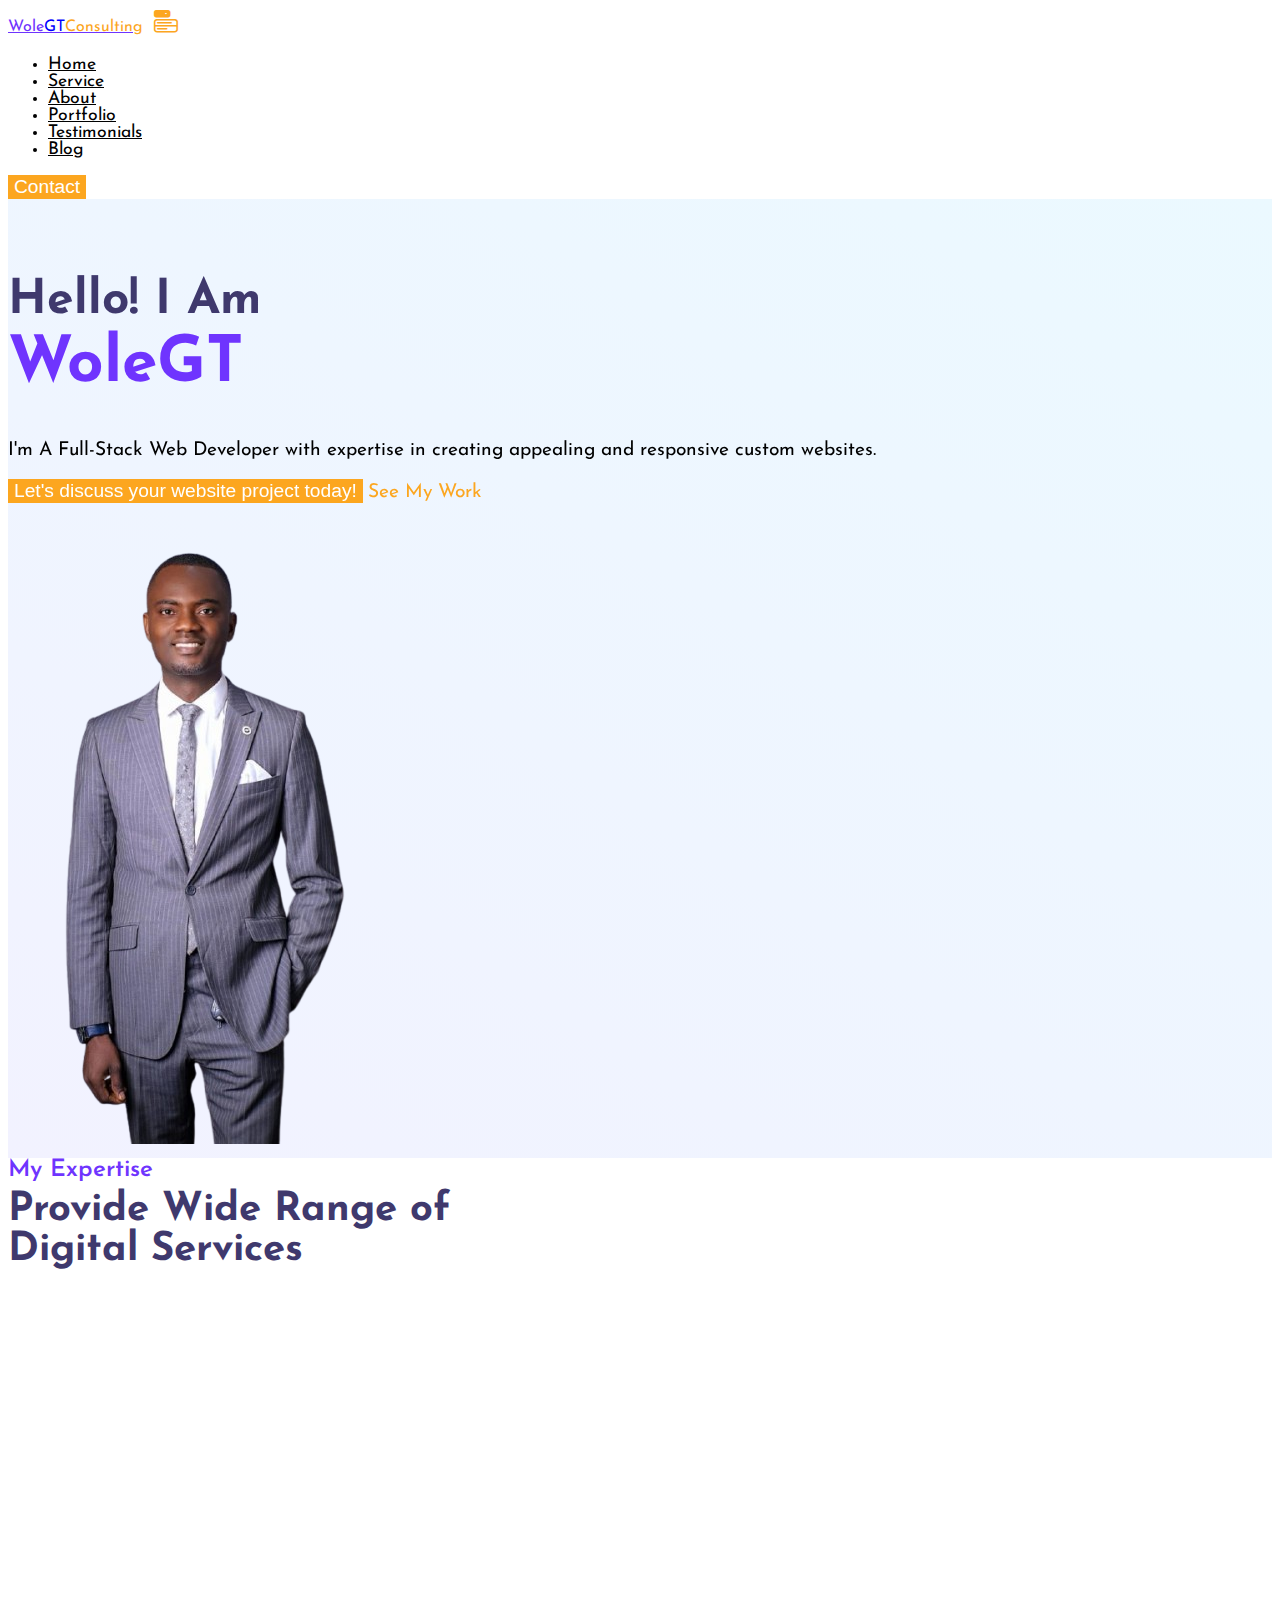
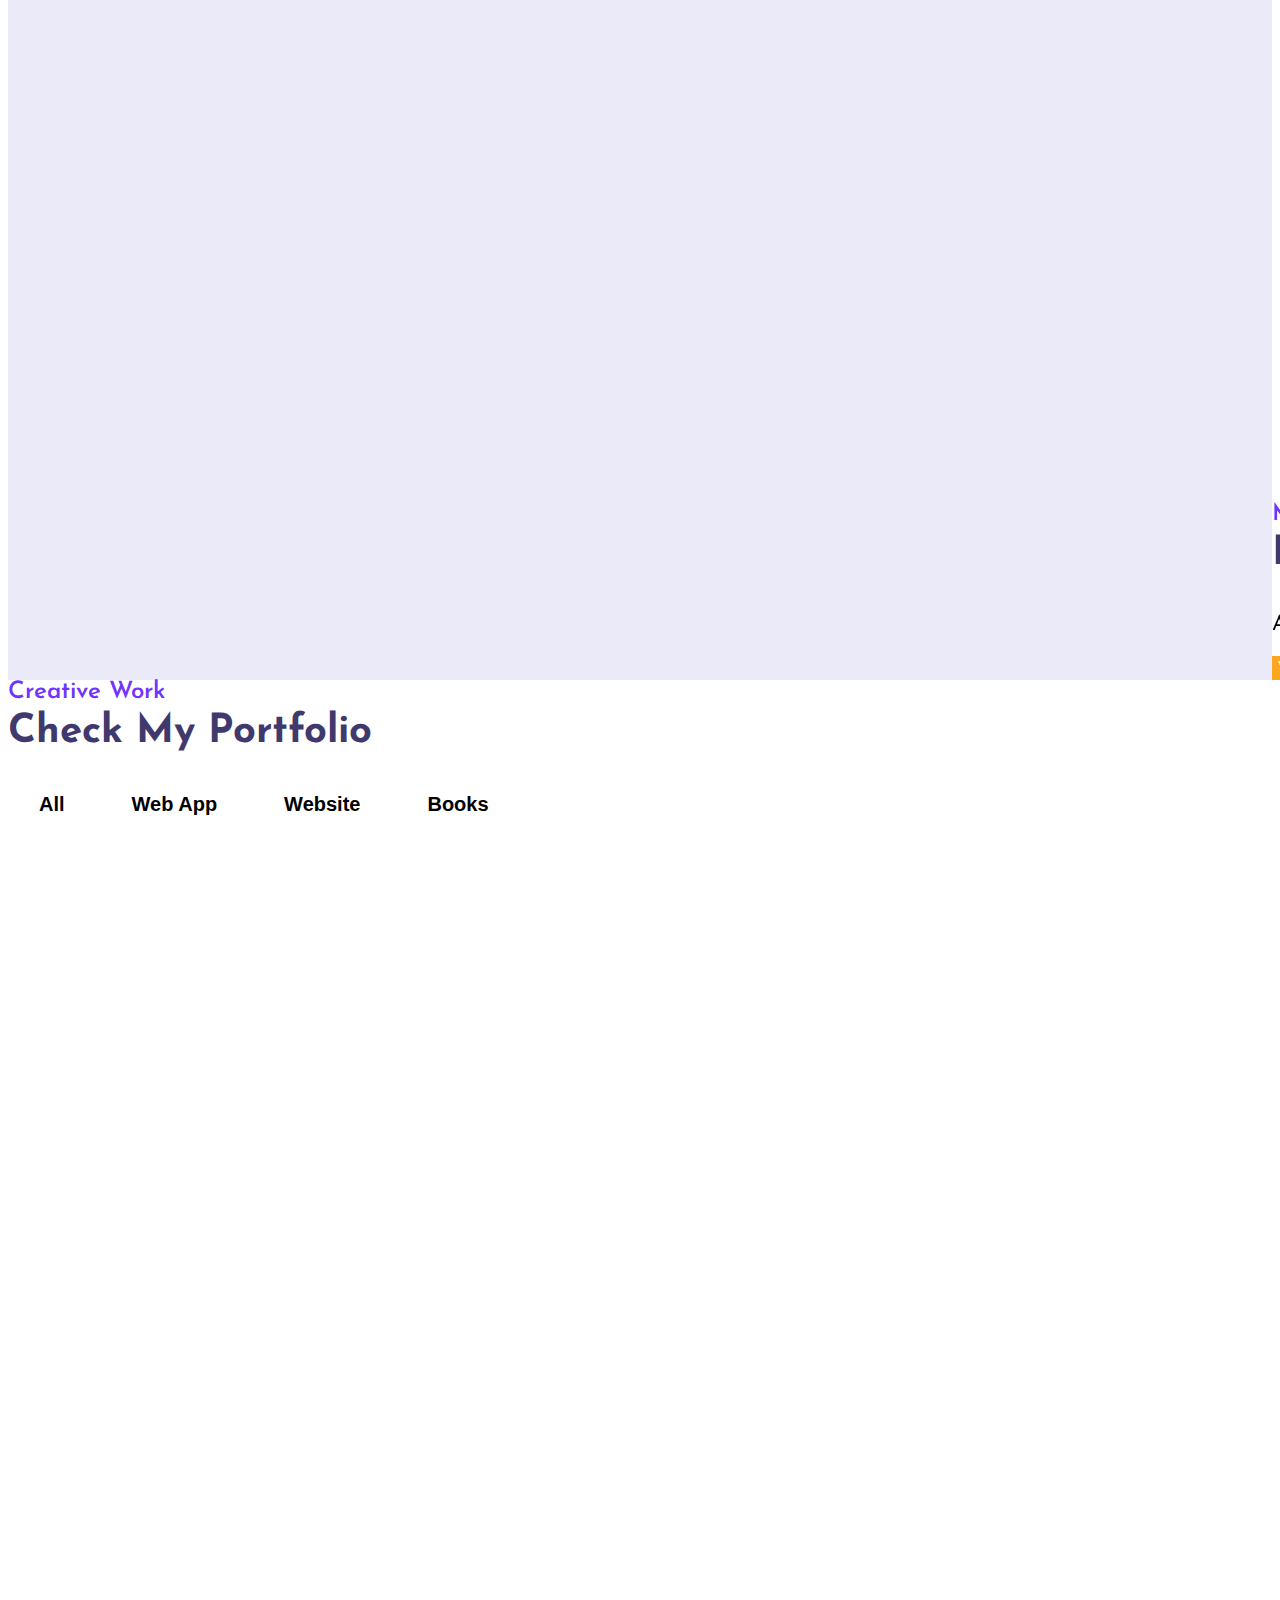
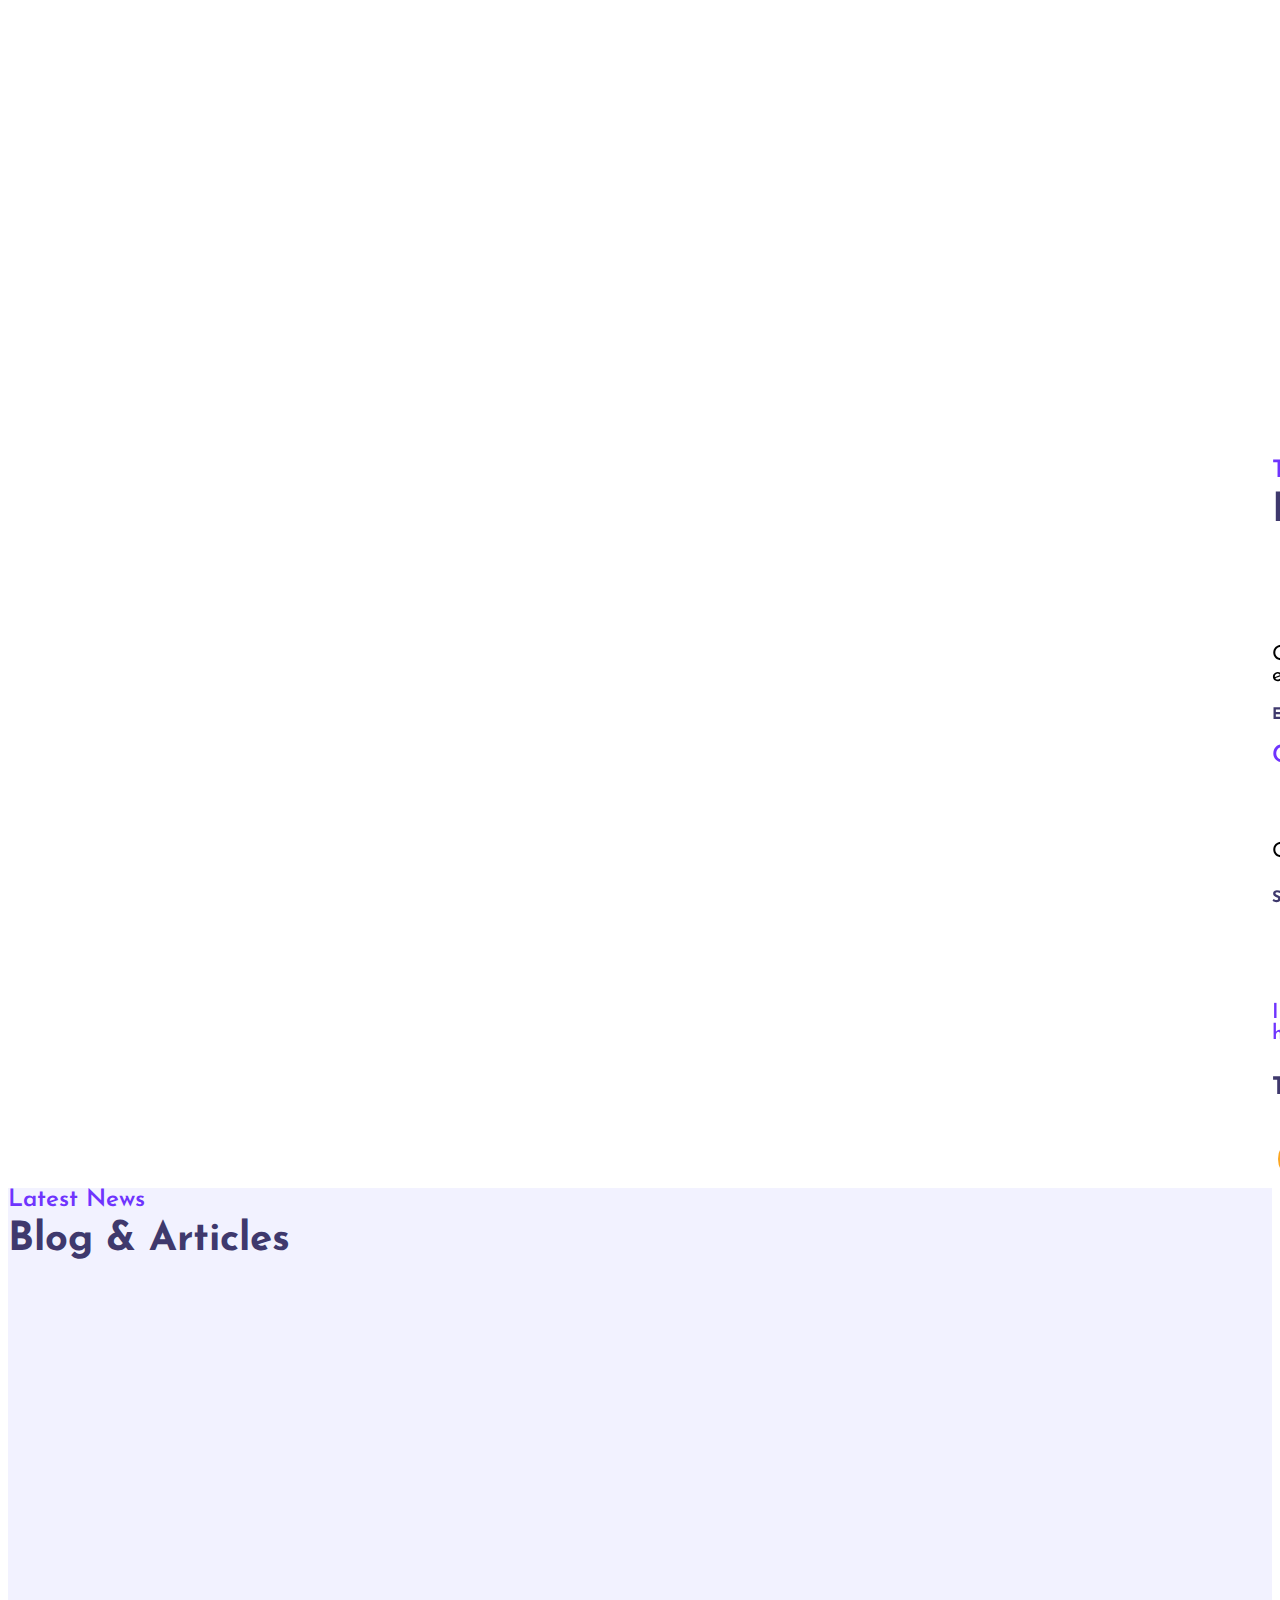
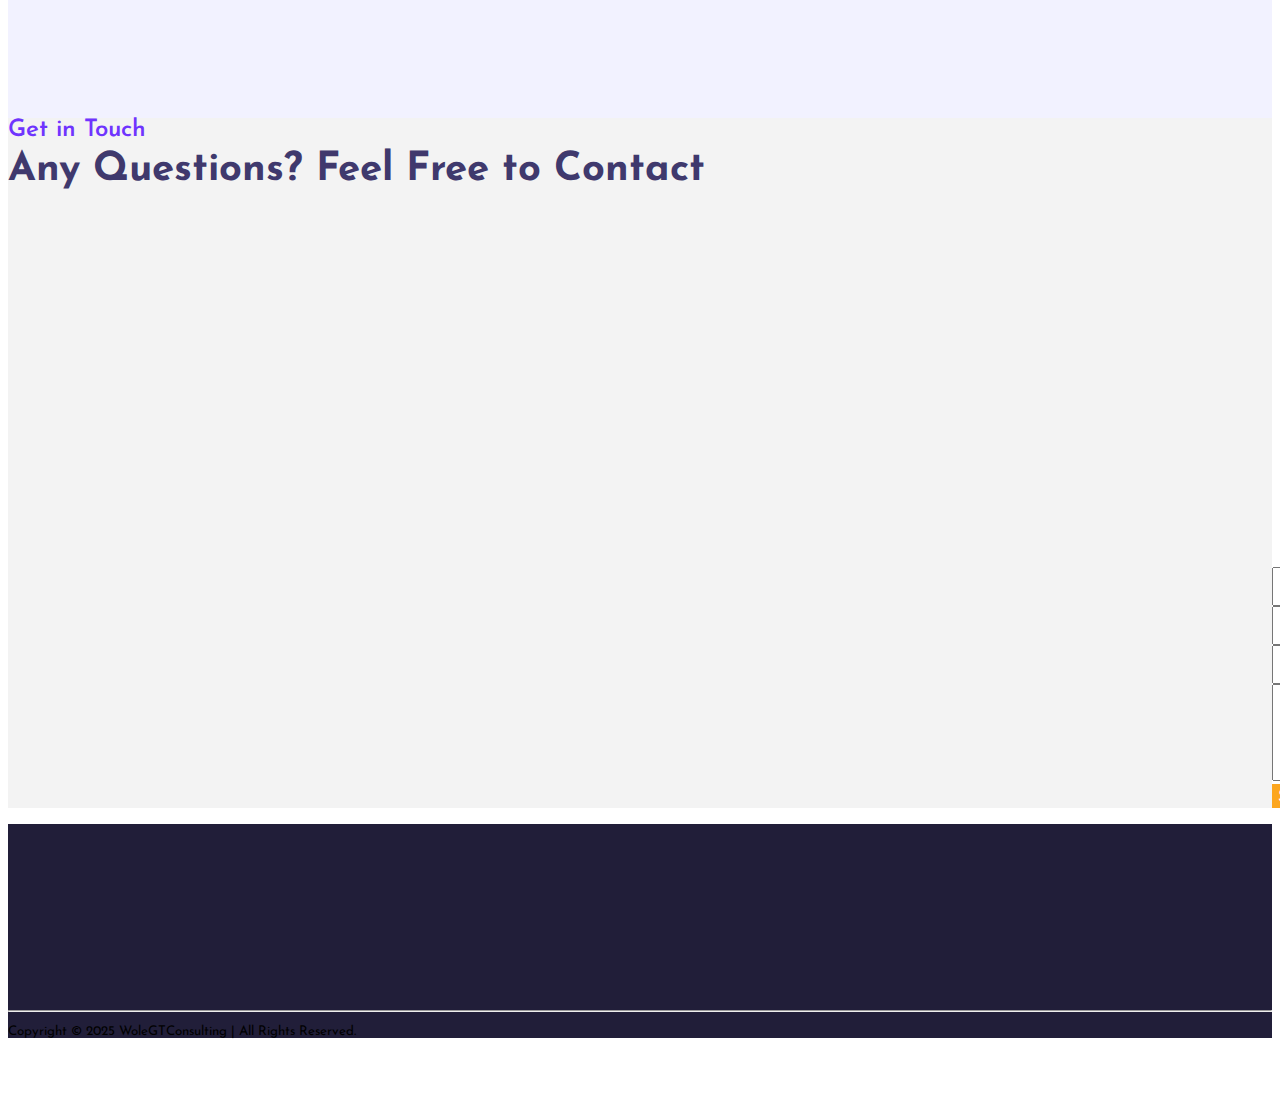
<file: index.html>
<!DOCTYPE html>
<html lang="en">
  <head>
    <meta charset="UTF-8" />
    <meta http-equiv="X-UA-Compatible" content="IE=edge" />
    <meta name="viewport" content="width=device-width, initial-scale=1.0" />
    <title>WoleGTConsulting</title>

    <!-- bootstrap css cdn link  -->
    <link
      href="https://cdn.jsdelivr.net/npm/bootstrap@5.2.3/dist/css/bootstrap.min.css"
      rel="stylesheet"
      integrity="sha384-rbsA2VBKQhggwzxH7pPCaAqO46MgnOM80zW1RWuH61DGLwZJEdK2Kadq2F9CUG65"
      crossorigin="anonymous"
    />

    <!-- custom css file -->
    <link rel="stylesheet" href="css/style.css" />

    <!-- google font link -->
    <link rel="preconnect" href="https://fonts.googleapis.com" />
    <link rel="preconnect" href="https://fonts.gstatic.com" crossorigin />
    <link
      href="https://fonts.googleapis.com/css2?family=Josefin+Sans:wght@300;400;500;600;700&display=swap"
      rel="stylesheet"
    />

    <!-- bootstrap icon cdn link  -->
    <link
      rel="stylesheet"
      href="https://cdn.jsdelivr.net/npm/bootstrap-icons@1.10.4/font/bootstrap-icons.css"
    />

    <!-- for adding animation to website we have use AOS library 
    AOS Library css file cdn link -->
    <link rel="stylesheet" href="https://unpkg.com/aos@next/dist/aos.css" />

    <!-- jquery cdn link  -->
    <script src="https://ajax.googleapis.com/ajax/libs/jquery/3.6.4/jquery.min.js"></script>
    
  </head>
  <body>
    <!-- navbar starts -->
    <nav
      id="navbar-top"
      class="navbar navbar-expand-lg navbar-light bg-white sticky-top"
    >
      <div class="container-fluid px-5">
        <a class="navbar-brand fw-bold fs-2" href="#" style="color: #6f34fe"
          >Wole<span style="color: blue;">GT</span><span style="color: #fca61f;">Consulting</span></a
        >
        <button
          class="nav-menu d-md-none"
          type="button"
          data-bs-toggle="collapse"
          data-bs-target="#navbarNav"
        >
          <i class="bi bi-menu-button-fill"></i>
        </button>
        <div
          class="collapse navbar-collapse justify-content-center"
          id="navbarNav"
        >
          <ul class="navbar-nav gap-4" style="font-size: 1.1rem">
            <li class="nav-item">
              <a class="nav-link" aria-current="page" href="#">Home</a>
            </li>
            <li class="nav-item">
              <a class="nav-link" href="#service">Service</a>
            </li>
            <li class="nav-item">
              <a class="nav-link" href="#about">About</a>
            </li>
            <li class="nav-item">
              <a class="nav-link" href="#portfolio">Portfolio</a>
            </li>
            <li class="nav-item">
              <a class="nav-link" href="#testimonial">Testimonials</a>
            </li>
            <li class="nav-item">
              <a class="nav-link" href="#blog">Blog</a>
            </li>
          </ul>
        </div>
        <button class="c-btn ms-4 py-2 px-4 rounded-pill d-none d-md-block"><a href="tel:+2348023653151" style="text-decoration: none; color: white;">Contact</a></button>
      
      </div>
    </nav>
    <!-- navbar ends here -->

    <!-- home section starts  -->
    <section class="home pt-5 pb-5" id="home">
      <div class="row justify-content-evenly align-middle">
        <!-- here data-aos is used for adding aos animation  -->
        
        <div class="col-10 col-md-6 text-center text-md-start" data-aos="slide-right">
          <h2 style="color: #3f396d">
            Hello! I Am <br /><span class="c-orange">WoleGT</span>
          </h2>
          <p class="text-muted">
            I'm A Full-Stack Web Developer with expertise in creating appealing and responsive custom websites.
            
          </p>
          <button class="c-btn h-btn mt-3 py-3 px-5 rounded-pill"><a href="tel:+2348023653151" style="text-decoration: none; color: white;">Let's discuss your website project today!</a>
          
          </button>
          <a href="" class="link ms-4 d-none">See My Work</a>
        </div>
        <div class="col-10 col-md-4 d-none d-md-block">
          <img src="images/WoleGT-image.png" class="img-fluid" alt="" />
          <!-- <img src="images/banner-01.webp" class="img-fluid" alt="" /> -->
        </div>
      </div>
      
    </section>
    <!-- home section ends here -->

    <!-- expertise section starts -->
    <section class="expertise mt-5" id="service">
      <div class="heading text-center">
        <small>My Expertise</small>
        <h3>
          Provide Wide Range of <br />
          Digital Services
        </h3>
      </div>
      <div class="row justify-content-evenly mt-5">
        <div class="col-10 col-md-4" data-aos="fade-up">
          <div class="service-card">
            <div class="img">
              <img
                src="images/service-icon1.png"
                class="w-25 img-fluid img"
                alt=""
              />
            </div>
            <div class="content mt-3">
              <h4>Web Design</h4>
              <p class="text-muted">
                Creation of websites and pages to reflect a company's brand and information and ensure a user-friendly experience.
              </p>
              <a href="https://en.wikipedia.org/wiki/Web_design" target="_blank"   class="link">Read More</a>
            </div>
          </div>
        </div>
        <div class="col-md-4 col-10" data-aos="fade-up">
          <div class="service-card">
            <div class="img">
              <img
                src="images/service-icon2.png"
                class="w-25 img-fluid img"
                alt=""
              />
            </div>
            <div class="content mt-3">
              <h4>Web Development</h4>
              <p class="text-muted">
                Creating, building, and maintaining websites and web applications that run online on a browser.
              </p>
              <a href="https://en.wikipedia.org/wiki/Web_development" target="_blank" class="link">Read More</a>
            </div>
          </div>
        </div>
        <div class="col-md-4 col-10" data-aos="fade-up">
          <div class="service-card">
            <div class="img">
              <img
                src="images/service-icon3.png"
                class="w-25 img-fluid img"
                alt=""
              />
            </div>
            <div class="content mt-3">
              <h4>Debugging</h4>
              <p class="text-muted">
                 Finding and fixing errors or bugs in the source code of applications that runs on the server-side.
              </p>
              <a href="https://en.wikipedia.org/wiki/Debugging"  target="_blank" class="link">Read More</a>
            </div>
          </div>
        </div>
      </div>
    </section>
    <!-- expertise section ends here -->

    <!-- skill section starts -->
    <section class="skill mt-5 py-5" id="about">
      <div class="row justify-content-evenly">
        <div class="col-10 col-md-5 skill-with-progress" data-aos="slide-right">
          <div class="row justify-content-evenly">
            <div class="col-10 col-md-6">
              <div class="progress-card ms-3 ms-md-0">
                <div class="circular-progress html-css">
                  <span class="progress-value html-progress">0%</span>
                </div>
                <br />
                <span class="text">HTML & CSS</span>
              </div>
            </div>
            <div class="col-10 col-md-6 mt-4 mt-md-0">
              <div class="progress-card ms-3 ms-md-0">
                <div class="circular-progress javascript">
                  <span class="progress-value javascript-progress">0%</span>
                </div>
                <br />
                <span class="text">JavaScript</span>
              </div>
            </div>
          </div>
          <div class="row justify-content-evenly mt-4">
            <div class="col-10 col-md-6">
              <div class="progress-card ms-3 ms-md-0">
                <div class="circular-progress php">
                  <span class="progress-value php-progress">0%</span>
                </div>
                <br />
                <span class="text">PHP</span>
              </div>
            </div>
            <div class="col-10 col-md-6 mt-4 mt-md-0">
              <div class="progress-card ms-3  ms-md-0">
                <div class="circular-progress reactjs">
                  <span class="progress-value reactjs-progress">0%</span>
                </div>
                <br>
                <span class="text">Laravel</span>
              </div>
            </div>
          </div>
        </div>
        <div class="col-10 col-md-5 skill-detail" data-aos="slide-left">
          <div class="heading mt-5 mt-md-3">
            <small>My skill set</small>
            <h3>Beautiful & Unique Digital Experiences</h3>
            <p class="text-muted">
              Am good at writing neat and readable codes to build dynamic and scalable Web Applications
            </p>
            <p class="text-muted">
              <!-- I can also use Word Press to create and design beautiful websites for E-commerce, Startups and Corporates.  -->
            </p>
            <button class="c-btn h-btn mt-3 py-3 px-5 rounded-pill">
              <!-- here download attribute is used for adding download functionality to button  -->
              <a href="images/Resume-Full Stack Developer.pdf" target="_blank" style="text-decoration: none; color: #fff;">View CV</a
              >
            </button>
          </div>
        </div>
      </div>
    </section>
    <!-- skill section end here -->

    <!-- portfolio section starts here -->
    <section class="portfolio" id="portfolio">
      <div class="heading text-center pt-5">
        <small>Creative Work</small>
        <h3>Check My Portfolio</h3>
      </div>

      <div id="myBtnContainer" class="text-center mt-4">
        <!-- here we will create custom attribute using data- for filtering -->
        <button class="filter-item" data-filter="all">All</button>
        <!-- <button class="filter-item" data-filter="game">Game</button> -->
        <button class="filter-item" data-filter="webapp">Web App</button>
        <button class="filter-item" data-filter="website">Website</button>
        <button class="filter-item" data-filter="brand">Books</button>
      </div>
      <div class="portfolio-body">
        <div class="row justify-content-evenly px-4">
          <div class="post col-md-4 game all col-10 mt-3 mt-md-0" data-aos="fade-up">
            <div class="card">
              <img src="images/CareAgencyWebsite-Landingpage.JPG" class="card-img-top" alt="..." />
              <div class="card-body text-center">
                <h4 class="card-title">Startups </h4>
                <span class="badge bg-secondary badge-pill">HTML&CSS</span>
                <span class="badge bg-secondary badge-pill">JavaScript</span>
                <span class="badge bg-secondary badge-pill mb-2">Care Agency </span
                ><br />
                <a href="https://www.nexthouseagenciesltd.co.uk/" class="link">Learn More</a>
              </div>
            </div>
          </div>
          <div class="post col-md-4 website all col-10 mt-3 mt-md-0" data-aos="fade-up">
            <div class="card">
              <img
                src="images/TravelWebsite-LandingPage.png" class="card-img-top" alt="..."  height="310" />
              <div class="card-body text-center">
                <h4 class="card-title">Corporate Website </h4>
                <span class="badge bg-secondary badge-pill">HTML&CSS</span>
                <span class="badge bg-secondary badge-pill">Laravel</span>
                <span class="badge bg-secondary badge-pill mb-2">Travel Consultant </span
                ><br />
                <a href="https://www.spicytravelsntour.com/" target="_blank"
                class="read-more-btn link">
                Learn More</a>
              </div>
            </div>
          </div>
          <div class="post col-md-4 webapp all col-10 mt-3 mt-md-0" data-aos="fade-up">
            <div class="card">
              <img src="images/PersonalWebsite-LandingPage.JPG" class="card-img-top" alt="..." />
              <div class="card-body text-center">
                <h4 class="card-title">Personal Website</h4>
                <span class="badge bg-secondary badge-pill">HTML&CSS</span>
                <span class="badge bg-secondary badge-pill">JavaScript</span>
                <span class="badge bg-secondary badge-pill mb-2">Book Author</span
                ><br />
                <a href="https://www.theolayemipaul.com.ng" class="read-more-btn link">Learn More</a>
              </div>
            </div>
          </div>
        </div>
        <div class="row justify-content-evenly mt-4 px-4">
          <div class="post col-md-4 game all col-10 mt-3 mt-md-0" data-aos="fade-up">
            <div class="card">
              <img src="./images/IMG_20241230_093224_754.jpg" class="card-img-top" alt="..." height="330" >
              <div class="card-body text-center">
                <h4 class="card-title">Books</h4>
                <span class="badge bg-secondary badge-pill"> Authored </span>
                <span class="badge bg-secondary badge-pill">Christian Life</span>
                <span class="badge bg-secondary badge-pill mb-2">Books</span
                ><br />
                <a href="books.html" 
                target="_blank"    
                class="read-more-btn link">
                Read more 
                </a>
              </div>
            </div>
          </div>
          <div class="post col-md-4 website all col-10 mt-3 mt-md-0" data-aos="fade-up">
            <div class="card">
              <img src="images/NGOWebsite.png" class="card-img-top" alt="..."  height="310" />
              <div class="card-body text-center">
                <h4 class="card-title">NGO Website </h4>
                <span class="badge bg-secondary badge-pill">PHP/Laravel </span>
                <span class="badge bg-secondary badge-pill">JavaScript</span>
                <span class="badge bg-secondary badge-pill mb-2">Website </span
                ><br />
                <a href="https://easeneurocare.org/" class="read-more-btn link">Learn More</a>
              </div>
            </div>
          </div>
          <div class="post col-md-4 all col-10 mt-3 mt-md-0" data-aos="fade-up">
            <div class="card">
              <img
                src="images/book-2.jpg"
                class="card-img-top"  height="330"
                alt="..."
              />
              <div class="card-body text-center">
                <h4 class="card-title">Books</h4>
                <span class="badge bg-secondary badge-pill">Authored</span>
                <span class="badge bg-secondary badge-pill">Spiritual Growth</span>
                <span class="badge bg-secondary badge-pill mb-2">Books</span
                ><br />
                <a href="books.html" 
                target="_blank" 
                class="read-more-btn link">
                Read More
                </a>
              </div>
            </div>
          </div>
        </div>
      </div>
    </section>
    <!-- portfolio section ends here -->

    <!-- testimonial section starts  -->
    <section class="testimonial mt-5 pt-5" id="testimonial">
      <div class="row justify-content-evenly">
        <div class="col-md-4 col-10" data-aos="slide-right">
          <img src="images/testimonials-img2.jpg" class="img-fluid" alt="" />
        </div>
        <div class="col-md-6 col-10 mt-5" data-aos="slide-left">
          <div class="heading">
            <small>Testimonials</small>
            <h3>Happy Clients Feedback</h3>
            <!-- here we will use carousel element from bootstrap -->
            <div
              id="carouselExampleControls"
              class="carousel slide"
              data-bs-ride="carousel" >
              <div class="carousel-inner">
                <div class="carousel-item active">
                  <div class="row justify-content-evenly">
                    <div class="col-2 text-center">
                      <i class="bi bi-quote"></i>
                    </div>
                    <div class="col-10">
                      <p class="text-muted">
                        Our business is a start up and we needed penetration through online presence. WoleGTConsulting came through and exceeded our expectations. Now we are getting Orders booked on our Website
                      </p>
                      <h4>Ehis Esele</h4>
                      <small class="fs-6 text-muted">CEO Hapilicious Services </small>
                    </div>
                  </div>
                </div>

                <div class="carousel-item">
                  <div class="row justify-content-evenly">
                    <div class="col-2 text-center">
                      <i class="bi bi-quote"></i>
                    </div>
                    <div class="col-10">
                      <p class="text-muted">
                        
                      Our Company's website was developed by WoleGTConsulting and it was a job well done i must say.
                      </p>
                      <h4>Spicy Kenny
                      <small class="fs-6 text-muted">CEO Spicy Travels n Tour Ltd
                    </div>
                  </div>
                </div>
                <div class="carousel-item">
                  <div class="row justify-content-evenly">
                    <div class="col-2 text-center">
                      <i class="bi bi-quote"></i>
                    </div>
                    <div class="col-10">
                      <p class="text-muted">
                        I consulted WoleGTConsulting to handle my
                        business website project, even though am far away in the UK. I have confidence in
                        his skills and ability to covert the skills to solution which is exactly what he did.Kudos!. 
                      </p>
                      <h4>Tunde Tunmbi
                      <small class="fs-6 text-muted">CEO NextHouse Agencies </small>
                    </div>
                  </div>
                </div>
              </div>
              <button
                class="nextprev-btn rounded-pill prev-btn"
                type="button"
                data-bs-target="#carouselExampleControls"
                data-bs-slide="prev"
              >
                <i class="bi bi-arrow-left-circle-fill prev"></i>
                <span class="visually-hidden">Previous</span>
              </button>
              <button
                class="nextprev-btn rounded-pill next-btn"
                type="button"
                data-bs-target="#carouselExampleControls"
                data-bs-slide="next"
              >
                <i class="bi bi-arrow-right-circle-fill next"></i>
                <span class="visually-hidden">Next</span>
              </button>
            </div>
          </div>
        </div>
      </div>
    </section>
    <!-- testimonial ends here -->

    <!-- blog section starts -->
    <section class="blog mt-5 pb-5" id="blog">
      <div class="heading text-center pt-5">
        <small>Latest News</small>
        <h3>Blog & Articles</h3>
      </div>
      <div class="row justify-content-evenly px-4 mt-4" data-aos="fade-up">
        <div class="blogpost col-md-4 col-10 mt-2 mt-md-0 game all">
          <div class="card">
            <img
              src="images/Website.PNG"
              class="card-img-top rounded-4"
              alt="..."
            />
            <div class="card-body px-4">
              <small>By Wole George-Taylor</small
              ><span class="ms-3">Nov 4, 2024</span>
              <h4 class="card-title">
                <a href="">Corporate Website</a>
              </h4>
              <p class="text-muted">
                A website is essential for offering social proof and establishing business credibility.
                WoleGTConsulting developed this Business Website using Laravel for the back end Logic and Applications while
                 HTML,CSS,Tailwind and JavaScript used for the front end. 
                 Some of the functionality includes customized Consultation Booking page with an easy pop up of payment account details after appointment is successfully saved in the database.
              </p>
              <a href="#" class="read-more-btn link" data-bs-toggle="modal" data-bs-target="#exampleModal1">Read More</a>
            </div>
          </div>
        </div>
        <div class="blogpost col-md-4 col-10 mt-5 mt-md-0 website all">
          <div class="card">
            <img
              src="images/currency-converter.png" height="250"
              class="card-img-top rounded-4"
              alt="..."
            />
            <div class="card-body px-4">
              <small>By Wole George-Taylor</small
              ><span class="ms-3">Dec 6, 2024</span>
              <h4 class="card-title">
                <a href="">Web Application</a>
              </h4>
              <p class="text-muted">
                Web application, also known as Traditional Web application and Multi-page web application, is an interactive feel-like app built on a website that users can access from browsers and perform actions online. A web application can be stored directly on a browser without downloading. Each web application has a client-side and back-end built by different web development technologies. 
              </p>
              <a href="#" class="read-more-btn link" data-bs-toggle="modal" data-bs-target="#exampleModal2">Read More</a>
            </div>
          </div>
        </div>
        <div class="blogpost col-md-4 col-10 mt-5 mt-md-0 webapp all">
          <div class="card">
            <img
              src="images/backend development.png" height="250"
              class="card-img-top rounded-4"
              alt="..."
            />
            <div class="card-body px-4">
              <small>By Wole George-Taylor</small
              ><span class="ms-3">Jan 2, 2025 </span>
              <h4 class="card-title">
                <a href="">Back-End Development</a>
              </h4>
              <p class="text-muted">
                Web development activities that are done at the back end of programs are referred to as back end development. Back-end development covers server-side web application logic and integration and activities, like writing APIs, creating libraries, and working with system components instead of frontend development, which focuses on customer-facing services and programs.
              </p>
              <a href="#" class="read-more-btn link" data-bs-toggle="modal" data-bs-target="#exampleModal3">Read More</a>
            </div>
          </div>
        </div>
        <!-- here we will make modals if Read more link is clicked the modal will popup -->
        <div class="modal fade" id="exampleModal1" tabindex="-1" aria-labelledby="exampleModalLabel" aria-hidden="true">
          <div class="modal-dialog">
            <div class="modal-content">
              
                <button type="button" class="btn-c rounded-pill" data-bs-dismiss="modal"><i class="bi bi-x-circle-fill"></i></button>
              
              <div class="modal-body px-4">
                <div class="img">
                  <img src="images/Website.PNG" class="img-fluid" alt="">
                </div>
                <div class="content mt-3">
                  <small>By Wole George-Taylor</small
                    ><span class="text-muted ms-2">Nov 4,2024</span>
                  <h4 class="card-title mt-3">Corporate Website</h4>
                  <div class="social-links mt-4">
                   <a href="" target="_blank" style="text-decoration: #3f396d;">www.spicytravelsntour.com</a> 
                      <!-- <button href="" class="rounded-pill dribble">
                        <i class="bi bi-twitter"></i>
                      </button>
                      <button href="" class="rounded-pill whatsapp">
                        <i class="bi bi-whatsapp"></i>
                      </button>
                      <button href="" class="rounded-pill behance">
                        <i class="bi bi-linkedin"></i>
                      </button> -->
                  </div>
                  <p class="text-muted mt-3">Creating a business website is an impactful step that requires careful technology considerations. The framework behind your website significantly influences its capabilities and success. Laravel stands out as an exceptional choice in the complex web development landscape. 
<br>What is Laravel Development?
Laravel is a robust and elegant PHP web application framework that follows the Model-View-Controller (MVC) architectural paradigm for buidling modern, robust and scalable corporate Websites.
                  </p>
                </div>
              </div>
              <div class="heading px-2">
                <h3 class="fs-3 ms-3">Leave A Comment</h3>
              </div>
              <form action="https://getform.io/f/bkkyyyqb" method="POST">
              <div class="contact-form ms-3 mt-3 pb-4 px-2">
                <div class="mb-3">
                  <input
                    type="text"
                    name="name"
                    class="form-control"
                    id="exampleFormControlInput1"
                    placeholder="Name"
                  />
                </div>
                <div class="mb-3">
                  <input
                    type="email"
                    name="email"
                    class="form-control"
                    id="exampleFormControlInput1"
                    placeholder="E-mail"
                  />
                </div>
                <div class="mb-3">
                  <input
                    type="text"
                    name="phone number"
                    class="form-control"
                    id="exampleFormControlInput1"
                    placeholder="Mobile No."
                  />
                </div>
                <div class="mb-3">
                  <textarea
                    class="form-control"
                    name="message"
                    id="exampleFormControlTextarea1"
                    placeholder="Message"
                    rows="5"
                  ></textarea>
                </div>
                <button class="c-btn h-btn mt-3 py-2 px-4 rounded-pill">
                  Submit
                </button>
              </div>
            </form>
              
            </div>
          </div>
        </div>
        <div class="modal fade" id="exampleModal2" tabindex="-1" aria-labelledby="exampleModalLabel" aria-hidden="true">
          <div class="modal-dialog">
            <div class="modal-content">
              
                <button type="button" class="btn-c rounded-pill" data-bs-dismiss="modal"><i class="bi bi-x-circle-fill"></i></button>
              
              <div class="modal-body px-4">
                <div class="img">
                  <img src="images/currency-converter.png" class="img-fluid" alt="">
                </div>
                <div class="content mt-3">
                  <small>By Wole George-Taylor</small
                    ><span class="text-muted ms-2 ms-md-0"> Dec 6, 2024</span>
                  <h4 class="card-title mt-3">Web Application</h4>
                  <div class="social-links mt-4">
                      <!-- <button href="" class="rounded-pill dribble">
                        <i class="bi bi-dribbble"></i>
                      </button>
                      <button href="" class="rounded-pill whatsapp">
                        <i class="bi bi-whatsapp"></i>
                      </button>
                      <button href="" class="rounded-pill behance">
                        <i class="bi bi-behance"></i>
                      </button> -->
                  </div>
                  <p class="text-muted mt-3">Examples of web applications: <br>
                    Online forms; <br>
                    Virtual shopping carts; <br>
                    Payment submission; <br>
                    Spreadsheets; <br>
                    File conversion; <br>
                    File scanning; <br>
                    Email programs like Gmail, Yahoo; <br>
                    Google applications: Google Docs, Google Slides, Google Drive, etc.; <br>
                    Social networks: Twitter, Facebook, Instagram. .</p>
                </div>
              </div>
              <div class="heading px-2">
                <h3 class="fs-3 ms-3">Leave A Comment</h3>
              </div>
              <form action="https://getform.io/f/bkkyyyqb" method="POST">
              <div class="contact-form ms-3 mt-3 pb-4 px-2">
                <div class="mb-3">
                  <input
                    type="text"
                    name="name"
                    class="form-control"
                    id="exampleFormControlInput1"
                    placeholder="Name"
                  />
                </div>
                <div class="mb-3">
                  <input
                    type="email"
                    name="email"
                    class="form-control"
                    id="exampleFormControlInput1"
                    placeholder="E-mail"
                  />
                </div>
                <div class="mb-3">
                  <input
                    type="text"
                    name="phone number"
                    class="form-control"
                    id="exampleFormControlInput1"
                    placeholder="Mobile No."
                  />
                </div>
                <div class="mb-3">
                  <textarea
                    class="form-control"
                    name="message"
                    id="exampleFormControlTextarea1"
                    placeholder="Message"
                    rows="5"
                  ></textarea>
                </div>
                <button class="c-btn h-btn mt-3 py-2 px-4 rounded-pill">
                  Submit
                </button>
              </div>
              </form>
            </div>
          </div>
        </div>
        <div class="modal fade" id="exampleModal3" tabindex="-1" aria-labelledby="exampleModalLabel" aria-hidden="true">
          <div class="modal-dialog">
            <div class="modal-content">
              
                <button type="button" class="btn-c rounded-pill" data-bs-dismiss="modal"><i class="bi bi-x-circle-fill"></i></button>
              
              <div class="modal-body px-4">
                <div class="img">
                  <img src="images/backend development.png" class="img-fluid" alt="">
                </div>
                <div class="content mt-3">
                  <small>By Wole George-Taylor</small
                    ><span class="text-muted ms-2 ms-md-0">Jan 2, 2025</span>
                  <h4 class="card-title mt-3">Back-End Development</h4>
                  <div class="social-links mt-4">
                      <!-- <button href="" class="rounded-pill dribble">
                        <i class="bi bi-dribbble"></i>
                      </button>
                      <button href="" class="rounded-pill whatsapp">
                        <i class="bi bi-whatsapp"></i>
                      </button>
                      <button href="" class="rounded-pill behance">
                        <i class="bi bi-behance"></i>
                      </button> -->
                  </div>
                  <p class="text-muted mt-3">Backend developers build code that allows a database and an application to communicate with one another.Backend developers take care and maintain the back-end of a website, Including databases, servers, and apps, and they control what you don't see.
                    <br> Some of the skills needed to be a successful backend developer include; Python, Laravel, PHP, SQL, Git, HTML, CSS, JavaScript and Communication 
                  </p>
                </div>
              </div>
              <div class="heading px-2">
                <h3 class="fs-3 ms-3">Leave A Comment</h3>
              </div>
              <form action="https://getform.io/f/bkkyyyqb" method="POST">
              <div class="contact-form ms-3 mt-3 pb-4 px-2">
                <div class="mb-3">
                  <input
                    type="text"
                    name="name"
                    class="form-control"
                    id="exampleFormControlInput1"
                    placeholder="Name"
                  />
                </div>
                <div class="mb-3">
                  <input
                    type="email"
                    name="email"
                    class="form-control"
                    id="exampleFormControlInput1"
                    placeholder="E-mail"
                  />
                </div>
                <div class="mb-3">
                  <input
                    type="text"
                    name="phone number"
                    class="form-control"
                    id="exampleFormControlInput1"
                    placeholder="Mobile No."
                  />
                </div>
                <div class="mb-3">
                  <textarea
                    class="form-control"
                    name="message"
                    id="exampleFormControlTextarea1"
                    placeholder="Message"
                    rows="5"
                  ></textarea>
                </div>
                <button class="c-btn h-btn mt-3 py-2 px-4 rounded-pill">
                  Submit
                </button>
              </div>
              </form>
            </div>
          </div>
        </div>
      </div>
    </section>
    <!-- blog section ends here -->

    <!-- contact section starts -->
    <section class="contact py-5" id="contact">
      <div class="heading text-center">
        <small>Get in Touch</small>
        <h3>Any Questions? Feel Free to Contact</h3>
      </div>
      <div class="row justify-content-evenly mt-5">
        <div class="col-md-5 col-10 contact-details" data-aos="slide-right">
          <div class="row justify-content-evenly">
            <div class="col-1">
              <i class="bi bi-geo-alt-fill"></i>
            </div>
            <div class="col-11">
              <p> 24, Yakowa Estate NAFDAC, Kaduna, Nigeria</p>
            </div>
          </div>
          <div class="row justify-content-evenly">
            <div class="col-1">
              <i class="bi bi-telephone-fill"></i>
            </div>
            <div class="col-11">
              <p>+234 8023653151</p>
            </div>
          </div>
          <div class="row justify-content-evenly">
            <div class="col-1">
              <i class="bi bi-send-fill"></i>
            </div>
            <div class="col-11">
              <p>info@wolegtconsulting.dev</p>
            </div>
          </div>
          <div class="row justify-content-evenly">
            <div class="col-1">
              <i class="bi bi-globe-americas"></i>
            </div>
            <div class="col-11">
              <p>www.wolegtconsulting.dev</p>
            </div>
          </div>
        </div>
        <form action="https://getform.io/f/bkkyyyqb" method="POST">
        <div class="col-md-5 col-10 mt-3 mt-md-0" data-aos="slide-left">
          <div class="contact-form">
            <div class="mb-3">
              <input
                type="text"
                name="name"
                class="form-control"
                id="exampleFormControlInput1"
                placeholder="Name"
              />
            </div>
            <div class="mb-3">
              <input
                type="email"
                name="email"
                class="form-control"
                id="exampleFormControlInput1"
                placeholder="E-mail"
              />
            </div>
            <div class="mb-3">
              <input
                type="text"
                name="phone number"
                class="form-control"
                id="exampleFormControlInput1"
                placeholder="Mobile No."
              />
            </div>
            <div class="mb-3">
              <textarea
                class="form-control"
                name="message"
                id="exampleFormControlTextarea1"
                placeholder="Message"
                rows="5"
              ></textarea>
            </div>
            <button class="c-btn h-btn mt-3 py-3 px-5 rounded-pill">
              Submit
            </button>
          </div>
        </div>
        </form>
      </div>
    </section>
    <!-- contact section ends here -->

      <!-- now we will make back to top button when user click on it it will be redirected to top page  -->
    <button
      type="button"
      class="btn btn-floating btn-lg rounded-pill"
      id="btn-back-to-top"
    >
      <i class="bi bi-arrow-up"></i>
    </button>

    <!-- footer section starts  -->
    <footer class="text-center text-muted py-4">
      <h3 class="text-white pt-4" data-aos="fade-up">Web App Developer</h3>
      <div class="link-group mt-5" data-aos="fade-up">
        <a href="#home">Home</a>
        <div class="vr"></div>
        <a href="#about">About</a>
        <div class="vr"></div>
        <a href="#service">Service</a>
        <div class="vr"></div>
        <a href="#portfolio">Portfolio</a>
        <div class="vr"></div>
        <a href="#blog">Blog</a>
        <div class="vr"></div>
        <a href="#contact">Contact</a>
      </div>
      <div class="social-links mt-5" data-aos="fade-up">
        <button class="rounded-pill dribble"><a href="https://www.twitter.com/wolegt" target="_blank" >  <i class="bi bi-twitter"></i> </a>
        </button>
        <button  class="rounded-pill whatsapp"><a href="https://wa.me/+2348023653151" target="_blank" ><i class="bi bi-whatsapp"></i> </a>      
        </button>
        <button  class="rounded-pill behance"><a href="https://www.linkedin.com/in/oluwole-george-taylor-60a8741b" target="_blank">
          <i class="bi bi-linkedin"></i>
        </a>
          
        </button>
      </div>
      <hr class="text-muted my-4" />

      <p>Copyright &copy; 2025 WoleGTConsulting | All Rights Reserved.</p>
    </footer>
    <!-- footer section ends here -->

      <!-- bootstrap javascript cdn link  -->
    <script
      src="https://cdn.jsdelivr.net/npm/bootstrap@5.2.3/dist/js/bootstrap.bundle.min.js"
      integrity="sha384-kenU1KFdBIe4zVF0s0G1M5b4hcpxyD9F7jL+jjXkk+Q2h455rYXK/7HAuoJl+0I4"
      crossorigin="anonymous"
    ></script>

    <!-- AOS library javascript link  -->
    <script src="https://unpkg.com/aos@next/dist/aos.js"></script>
    <script>
      // initializing AOS library
      AOS.init({
        duration: 1000,
        offset: 50,
      });
    </script>
    <!-- custom js file linking -->
    <script src="js/script.js"></script>
    
  </body>
</html>
</file>
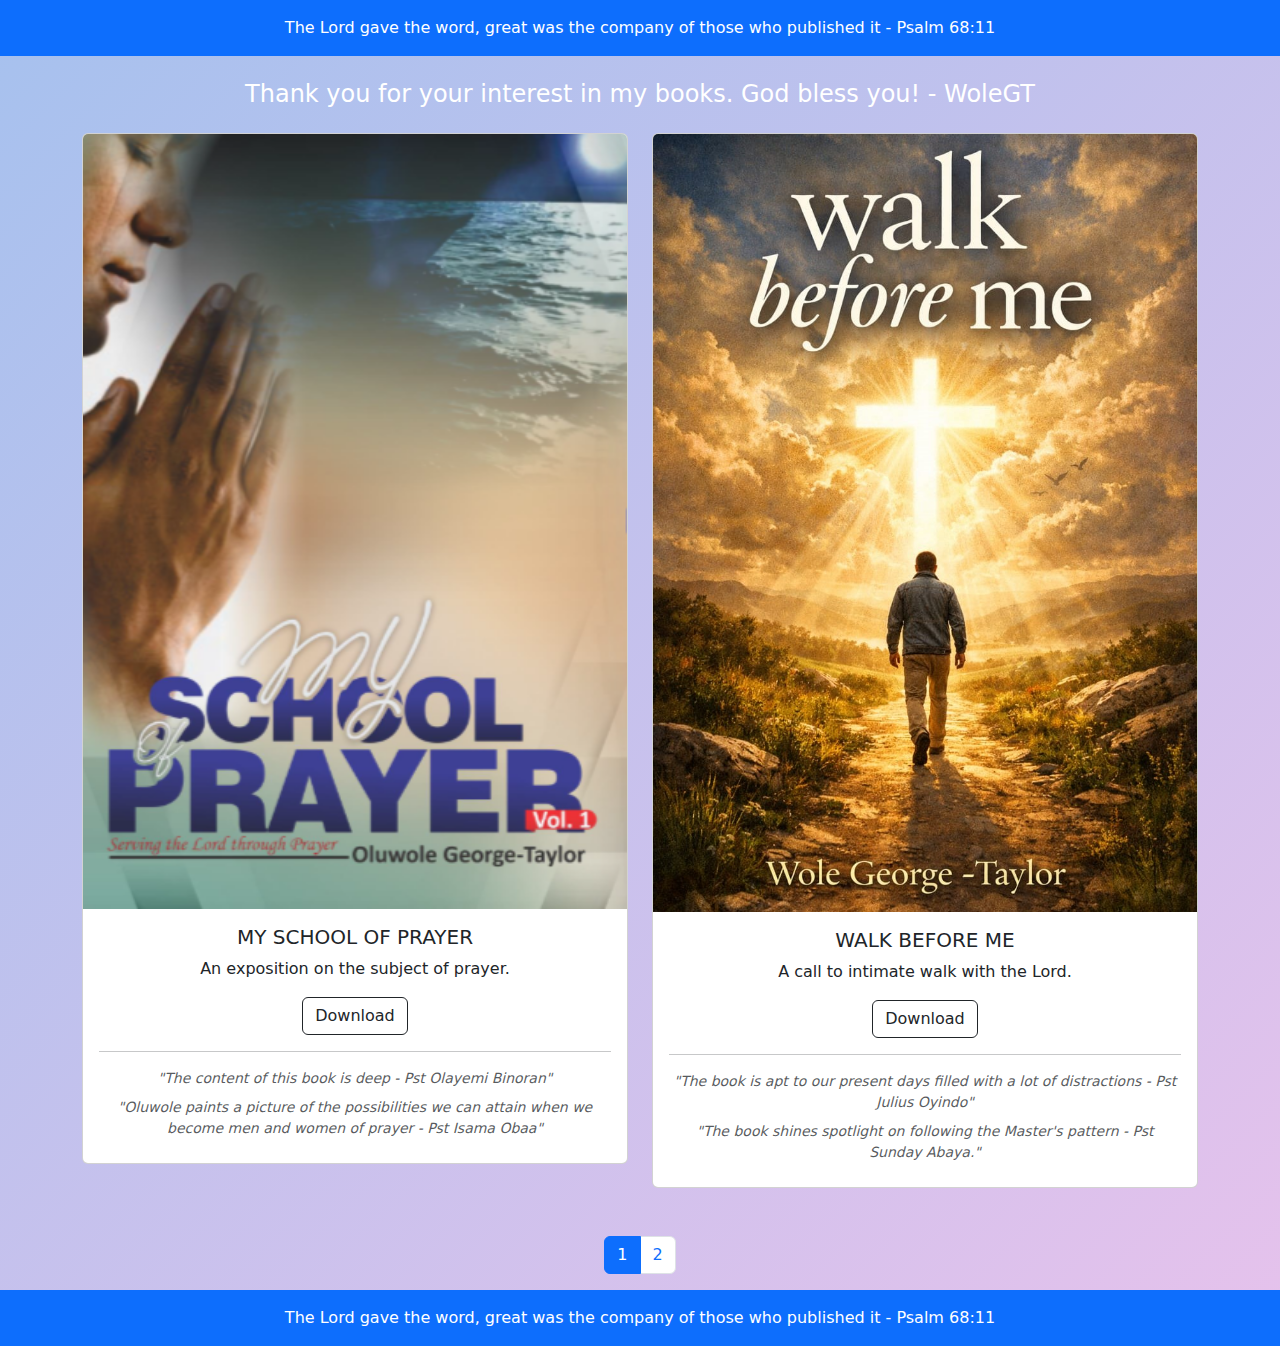
<file: books.html>
<!DOCTYPE html>
<html lang="en">
<head>
  <meta charset="UTF-8">
  <meta name="viewport" content="width=device-width, initial-scale=1.0">
  <title>WoleGT Books</title>
  <link href="https://cdn.jsdelivr.net/npm/bootstrap@5.3.3/dist/css/bootstrap.min.css" rel="stylesheet">

  <style>
    /* Animated gradient background */
    body {
      min-height: 100vh;
      background: linear-gradient(-45deg, #ff9a9e, #fad0c4, #fbc2eb, #a6c1ee);
      background-size: 400% 400%;
      animation: gradient 15s ease infinite;
    }
    @keyframes gradient {
      0% {background-position:0% 50%;}
      50% {background-position:100% 50%;}
      100% {background-position:0% 50%;}
    }

    /* Zoom animation for cards */
    .book-card {
      transition: transform 0.3s ease, box-shadow 0.3s ease;
    }
    .book-card:hover {
      transform: scale(1.05);
      box-shadow: 0 10px 20px rgba(0,0,0,0.2);
    }

    .reviews p {
     font-style: italic;
     color: #555;
     margin-bottom: 0.5rem;
    }
  </style>
</head>
<body>

<!-- NAVBAR -->
<nav class="navbar navbar-dark bg-primary">
  <div class="container-fluid justify-content-center">
    <span class="navbar-text text-white fs-6">
      The Lord gave the word, great was the company of those who published it - Psalm 68:11
    </span>
  </div>
</nav>

<h2 class="text-center my-4 fs-4" style="color: white;">Thank you for your interest in my books. God bless you! - WoleGT</h2>

<div class="container">
  <div class="row" id="bookGrid">
    <!-- Book cards are injected here -->
  </div>

  <!-- Pagination -->
  <nav aria-label="Page navigation">
    <ul class="pagination justify-content-center mt-4" id="pagination"></ul>
  </nav>
</div>

<script>
  // Book data
  const books = 
  [
    {title:"MY SCHOOL OF PRAYER", 
    review:"An exposition on the subject of prayer.", 
    file:"images/My School of Prayer by Oluwole George-Taylor.pdf",
    image:"images/book-1.png",
    reviews: [ 
      "The content of this book is deep - Pst Olayemi Binoran", 
      "Oluwole paints a picture of the possibilities we can attain when we become men and women of prayer - Pst Isama Obaa" 
            ]
    },
    {
      title:"WALK BEFORE ME", 
      review:"A call to intimate walk with the Lord.", 
      file:"images/Walk Before Me.pdf",
      image:"images/book-4.jpeg",
      reviews: [ 
        "The book is apt to our present days filled with a lot of distractions - Pst Julius Oyindo" ,
        "The book shines spotlight on following the Master's pattern - Pst Sunday Abaya." 
               ]
    },
    {title:"THE CENTRALITY OF ANOINTING", 
    review:"Exploring the power of anointing.", 
    file:"images/The Centrality of Anointing.pdf",
    image:"images/book-3.png",
    reviews: [ 
      "Please take time to read this book - Barr Asenath Udokanma", 
      "Loved the depth of teaching in this book." 
            ]
    },
    
    {title:"THE COST OF OBEDIENCE", 
    review:"A deep dive into obedience and faith.", 
    file:"images/The Cost of Obedience.pdf",
    image:"images/book-2.jpg",
    reviews: [ 
       "Jesus learnt the cost of obedience because he never disobeyed yet he suffered - Joyce Meyer", 
       "Cost of Obedience is when you do the right thing when it doesnt feel right but because you love God." 
           ]
    }
  ];

  const perPage = 2;
  let currentPage = 1;

  function renderBooks(page) 
  {
  const start = (page-1)*perPage;
  const end = start+perPage;
  const slice = books.slice(start,end);

  const grid = document.getElementById("bookGrid"); 

  grid.innerHTML = slice.map(book => `
  <div class="col-12 col-md-6 mb-4">
    <div class="card text-center book-card">
      <img src="${book.image || 'images/placeholder.jpg'}" class="card-img-top img-fluid" alt="${book.title}">
      <div class="card-body">
        <h5 class="card-title">${book.title}</h5>
        <p class="card-text">${book.review}</p>
        <a href="${book.file}" class="btn btn-outline-dark" target="_blank">Download</a>
        <hr>
        <div class="reviews">
          ${book.reviews ? book.reviews.map(r => `<p class="text-muted small">"${r}"</p>`).join("") : ""}
        </div>
      </div>
    </div>
  </div>
   `).join("");
  }

 

  function renderPagination() 
  {
    const totalPages = Math.ceil(books.length/perPage);
    const pag = document.getElementById("pagination");
    pag.innerHTML = "";

    for(let i=1;i<=totalPages;i++){
      pag.innerHTML += `
        <li class="page-item ${i===currentPage?'active':''}">
          <button class="page-link" onclick="goToPage(${i})">${i}</button>
        </li>
      `;
    }
  }

  function goToPage(page)
  {
    currentPage = page;
    renderBooks(page);
    renderPagination();
  }

  // Initial render
  renderBooks(currentPage);
  renderPagination();
</script>

<!-- FOOTER -->
<nav class="navbar navbar-dark bg-primary">
  <div class="container-fluid justify-content-center">
    <span class="navbar-text text-white fs-6">
      The Lord gave the word, great was the company of those who published it - Psalm 68:11
    </span>
  </div>
</nav>

</body>
</html>
</file>
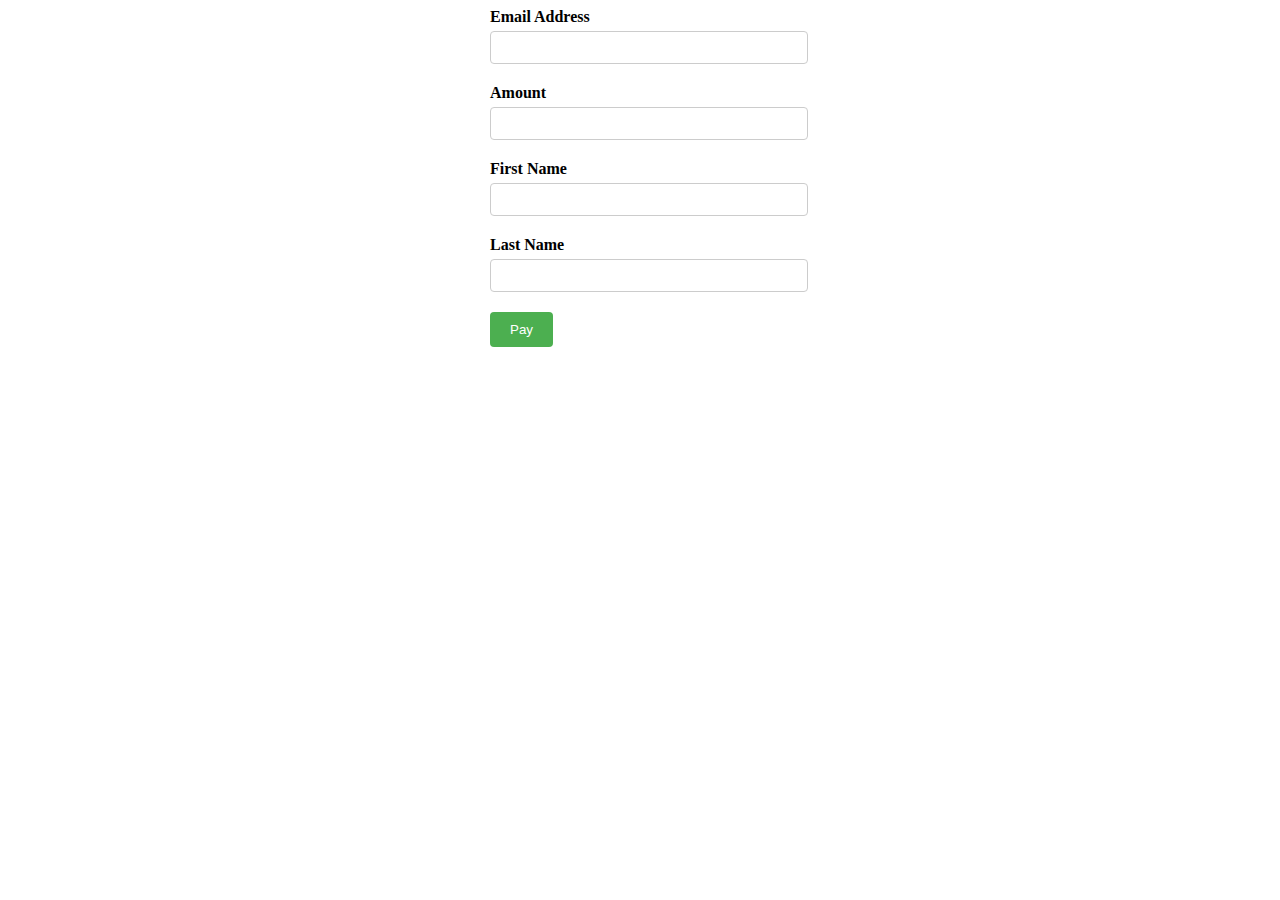
<file: paystack.html>
<!DOCTYPE html>
<html lang="en">
<head>
    <meta charset="UTF-8">
    <meta http-equiv="X-UA-Compatible" content="IE=edge">
    <meta name="viewport" content="width=device-width, initial-scale=1.0">
    <link rel="stylesheet" href="css/index.css">
    <title>Document</title>
</head>
<body>
    <form id="paymentForm">
        <div class="form-group">
          <label for="email">Email Address</label>
          <input type="email" id="email-address" required />
        </div>
        <div class="form-group">
          <label for="amount">Amount</label>
          <input type="tel" id="amount" required />
        </div>
        <div class="form-group">
          <label for="first-name">First Name</label>
          <input type="text" id="first-name" />
        </div>
        <div class="form-group">
          <label for="last-name">Last Name</label>
          <input type="text" id="last-name" />
        </div>
        <div class="form-submit">
          <button type="submit" onclick="payWithPaystack()"> Pay </button>
        </div>
      </form>
      
      <script src="https://js.paystack.co/v1/inline.js"></script> 
      <script type="text/javascript">

        

const paymentForm = document.getElementById('paymentForm');

paymentForm.addEventListener("submit", payWithPaystack, false);

function payWithPaystack(e) {
   
 e.preventDefault();

 let handler = PaystackPop.setup({
   key: 'pk_live_dfc440090e845290f2a05601c43460e4767cc142', // Replace with your public key
   email: document.getElementById("email-address").value,
   amount: document.getElementById("amount").value * 100,
  ref: ''+Math.floor((Math.random() * 1000000000) + 1), // generates a pseudo-unique reference. Please replace with a reference you generated. Or remove the line entirely so our API will generate one for you
   // label: "Optional string that replaces customer email"
   onClose: function(){
     alert('Window closed.');
   },
   callback: function(response){
     let message = 'Payment complete! Reference: ' + response.reference;
     alert(message);
   }
 });

 handler.openIframe();
}

      </script>
      
</body>
</html>
</file>
<file: css/style.css>
/* appling google font over the website  */
body{
    font-family: 'Josefin Sans', sans-serif;
    font-weight: 400;
}
/* styling menu icon */
.nav-menu{
    border: none;
    background-color: #fff;
    font-size: 1.5rem;
    color: #fca61f;
}
/* styling navbar links  */
.navbar-nav a{
    color: black;
    position: relative;
}
.navbar-nav a:hover{
    color: #fca61f;
}
.navbar-nav a:after {    
    background: none repeat scroll 0 0 transparent;
    bottom: 0;
    content: "";
    display: block;
    height: 2px;
    left: 50%;
    top: 35px;
    position: absolute;
    background: #fca61f;
    transition: width 0.3s ease 0s, left 0.3s ease 0s;
    width: 0;
  }
.navbar-nav a:hover:after { 
    width: 100%; 
    left: 0; 
  }
  /* styling contact btn  */
.c-btn{
    border: none;
    background: #fca61f;
    color: #fff;
    font-size: 1.2rem;
}
/* styling home section starts */
.home{
    background: linear-gradient(33deg, rgba(242,242,255,1) 0%, rgba(235,249,255,1) 100%);
    padding: 30px 0px 10px 0px;
}
.home h2{
    font-size: 3rem;
    line-height: 4rem;
}
.c-orange{
    color: #6f34fe;
    font-weight: 700;
    font-size: 4rem;
}
.home p{
    width: fit-content;
    margin-top: 1rem;
    font-size: 1.2rem;
}
.h-btn:hover{
    background: #6f34fe;
    color: #fff;
    transform: translateY(-20px);
    transition-duration: 1s;
}
.link{
    text-decoration: none;
    font-size: 1.2rem;
    color: #fca61f;
    position: relative;
}
.link::after{
    content: '';
    position: absolute;
    width: 100%;
    transform: scaleX(0);
    height: 2px;
    bottom: 0;
    left: 0;
    top: 20px;
    background-color: #6f34fe;
    transform-origin: bottom right;
    transition: transform 0.25s ease-out;
}
.link:hover{
    color: #6f34fe;
}
.link:hover::after{
    transform: scaleX(1);
    transform-origin: bottom left;
}
/* adding animation to home section image  */
.home img{
    animation: floatimg 4s ease-in-out infinite;
}

@keyframes floatimg {
    0%{
        transform: translateX(0);
    }
    50%{
        transform: translateX(-24px);
    }
    100%{
        transform: translateX(0);
    }
}

/* expertise section starts */
.heading small{
    color: #6f34fe;
    font-size: 1.5rem;
    font-weight: 600;
}
.heading h3{
    margin-top: 0.5rem;
    color: #3f396d;
    font-size: 2.5rem;
    font-weight: 700;
}
.expertise h4{
    color: #3f396d;
    font-weight: 700;
}
.expertise a{
    text-decoration: none;
    color: #fca61f;
}
.expertise a:hover{
    color: #6f34fe;
}
.expertise .service-card{
    text-align: center;
    padding: 15px 15px;
    border-radius: 0.7rem;
}

/* skill section starts */
.skill{
    background-color: rgb(234, 234, 249);
}
.progress-card{
    padding: 12% 10% 10% 15%;
    background-color: #fff;
    text-align: center;
    border-radius: 10%;
}
.progress-card:hover{
    transform: scale(1.1,1.1);
    transition-duration: 0.6s;
}
.circular-progress{
    position: relative;
    height: 130px;
    width: 130px;
    border-radius: 50%;
    background: conic-gradient(#7d2ae8 3.6deg, #ededed 0deg);
    display: flex;
    align-items: center;
    justify-content: center;
}
.circular-progress::before{
    content: "";
    position: absolute;
    height: 120px;
    width: 120px;
    border-radius: 50%;
    background-color: #fff;
}
.progress-value{
    position: relative;
    font-size: 1.5rem;
    font-weight: 600;
}
.html-progress{
    color: #fca61f;
}
.javascript-progress{
    color: #6f34fe;
}
.php-progress{
    color: #20c997;
}
.reactjs-progress{
    color: #3f396d;
}
.text{
    font-size: 1.2rem;
    font-weight: 500;
}
.heading p{
    font-size: 1.3rem;
}

/* portfolio section starts */
#myBtnContainer{
    margin-bottom: 45px;
}
#myBtnContainer button{
  border: none;
  color: black;
  background: transparent;
  font-size: 20px;
  font-weight: 600;
  cursor: pointer;   
  display: inline-block;
  margin: 0 25px;
}
#myBtnContainer button:hover{
    color: #fca61f;
}

#myBtnContainer button:focus{
    outline: none;
}
.post .content h4{
    font-size: 1rem;
    font-weight: 700;
}
.post .card{
    border: none;
}

/* testimonial section starts */
.testimonial img:hover{
    transform: scale(1.2,1.2);
    transition-duration: 1s;
}
.testimonial h4{
    color: #3f396d;
}
.testimonial i{
    font-size: 2.9rem;
    color: #fca61f;
    
}
.testimonial .nextprev-btn{
    border: none;
    background-color: #fff;
}
.prev:hover,.prev-btn:hover{
    color:#6f34fe;
    transform: translateX(-10px);
    transition-duration: 1s;
}
.next:hover,.next-btn:hover{
    color:#6f34fe;
    transform: translateX(10px);
    transition-duration: 1s;
}

/* blog section starts */
.blog{
    background-color: #f2f2ff;
}
.blog .blogpost .card{
    border: none;
    border-radius: 5%;
}
.nav-bg{
    background-color: #fff;
}

.blog .blogpost small{
    color: #6f34fe;
    font-size: 1.1rem;
}
.blog .blogpost h4,.blogpost a{
    color: #3f396d;
    font-weight: 700;
    margin-top: 1rem;
    text-decoration: none;
}
.blogpost a:hover{
    color: #fca61f;
}
.blog .blogpost .read-more-btn{
    text-decoration: none;
    color: #fca61f;
    font-size: 1.1rem;
}
.blog .blogpost .read-more-btn:hover{
    color: #6f34fe;
}
/* styling modal group  */
.btn-c{
    margin-left: 94%;
    background-color: transparent;
    border: none;
    color: #fff;
    font-size: 2rem;
    margin-top: -3%;
}
.btn-c i{
    color: #fca61f;
}
.modal-body .content span{
    font-size: 1rem;
}
.modal-body .content small{
    font-size: 1rem;
    color: #6f34fe;
}
/* contact section starts */
.contact{
    background-color: #f3f3f3;
}
.contact-details i{
    font-size: 1.5rem;
    color: #fca61f;
}
.contact-details p{
    font-size: 1.2rem;
    margin-left: 1rem;
}
.contact-form .form-control:focus{
    box-shadow: none;
    border: 1px solid #fca61f;
}
.contact-form .form-control{
    padding: 10px 10px;
    width: 80%;
}

/* footer section starts */
footer{
    background-color: #211e39;
}

footer .link-group a{
    margin-left: 10px;
    margin-right: 10px;
    text-decoration: none;
    color: #6c757d;
    font-size: 1.1rem;
    margin-top: 1rem;
}
footer .link-group a:hover{
    color: #fca61f;
}
.social-links button{
    border: none;
    margin-right: 1rem;
    font-size: 1.2rem;
    background-color: #fff;
    padding: 14px 15px 10px 15px;
}
.social-links .dribble{
    color: #1DA1F2;
}
.social-links button:hover{
    color: #fff;
    transform: translateY(-20px);
    transition-duration: 1s;
}
.social-links .dribble:hover{
    /* background-color: #f33a7e; */
    background-color: #1DA1F2;
}
.social-links .whatsapp{
    color: #25D366;
}
.social-links .whatsapp:hover{
    background-color: #25D366;
}
.social-links .behance{
    color: #255afc;
}
.social-links .behance:hover{
    background-color: #255afc;
}

/* styling back to top button */
#btn-back-to-top {
    position: fixed;
    bottom: 40px;
    right: 40px;
    display: none;
    font-size: 1.4rem;
    background-color: #fca61f;
    color: #fff;
    animation: pulse 3s infinite;
}
</file>
<file: css/index.css>
/* Styling for form container */
#paymentForm {
    width: 300px;
    margin: 0 auto;
  }
  
  /* Styling for form groups */
  .form-group {
    margin-bottom: 20px;
  }
  
  /* Styling for labels */
  label {
    display: block;
    font-weight: bold;
    margin-bottom: 5px;
  }
  
  /* Styling for input fields */
  input[type="email"],
  input[type="tel"],
  input[type="text"] {
    width: 100%;
    padding: 8px;
    border: 1px solid #ccc;
    border-radius: 4px;
  }
  
  /* Styling for submit button */
  button[type="submit"] {
    background-color: #4CAF50;
    color: white;
    padding: 10px 20px;
    border: none;
    border-radius: 4px;
    cursor: pointer;
  }
  
  button[type="submit"]:hover {
    background-color: #45a049;
  }
</file>
